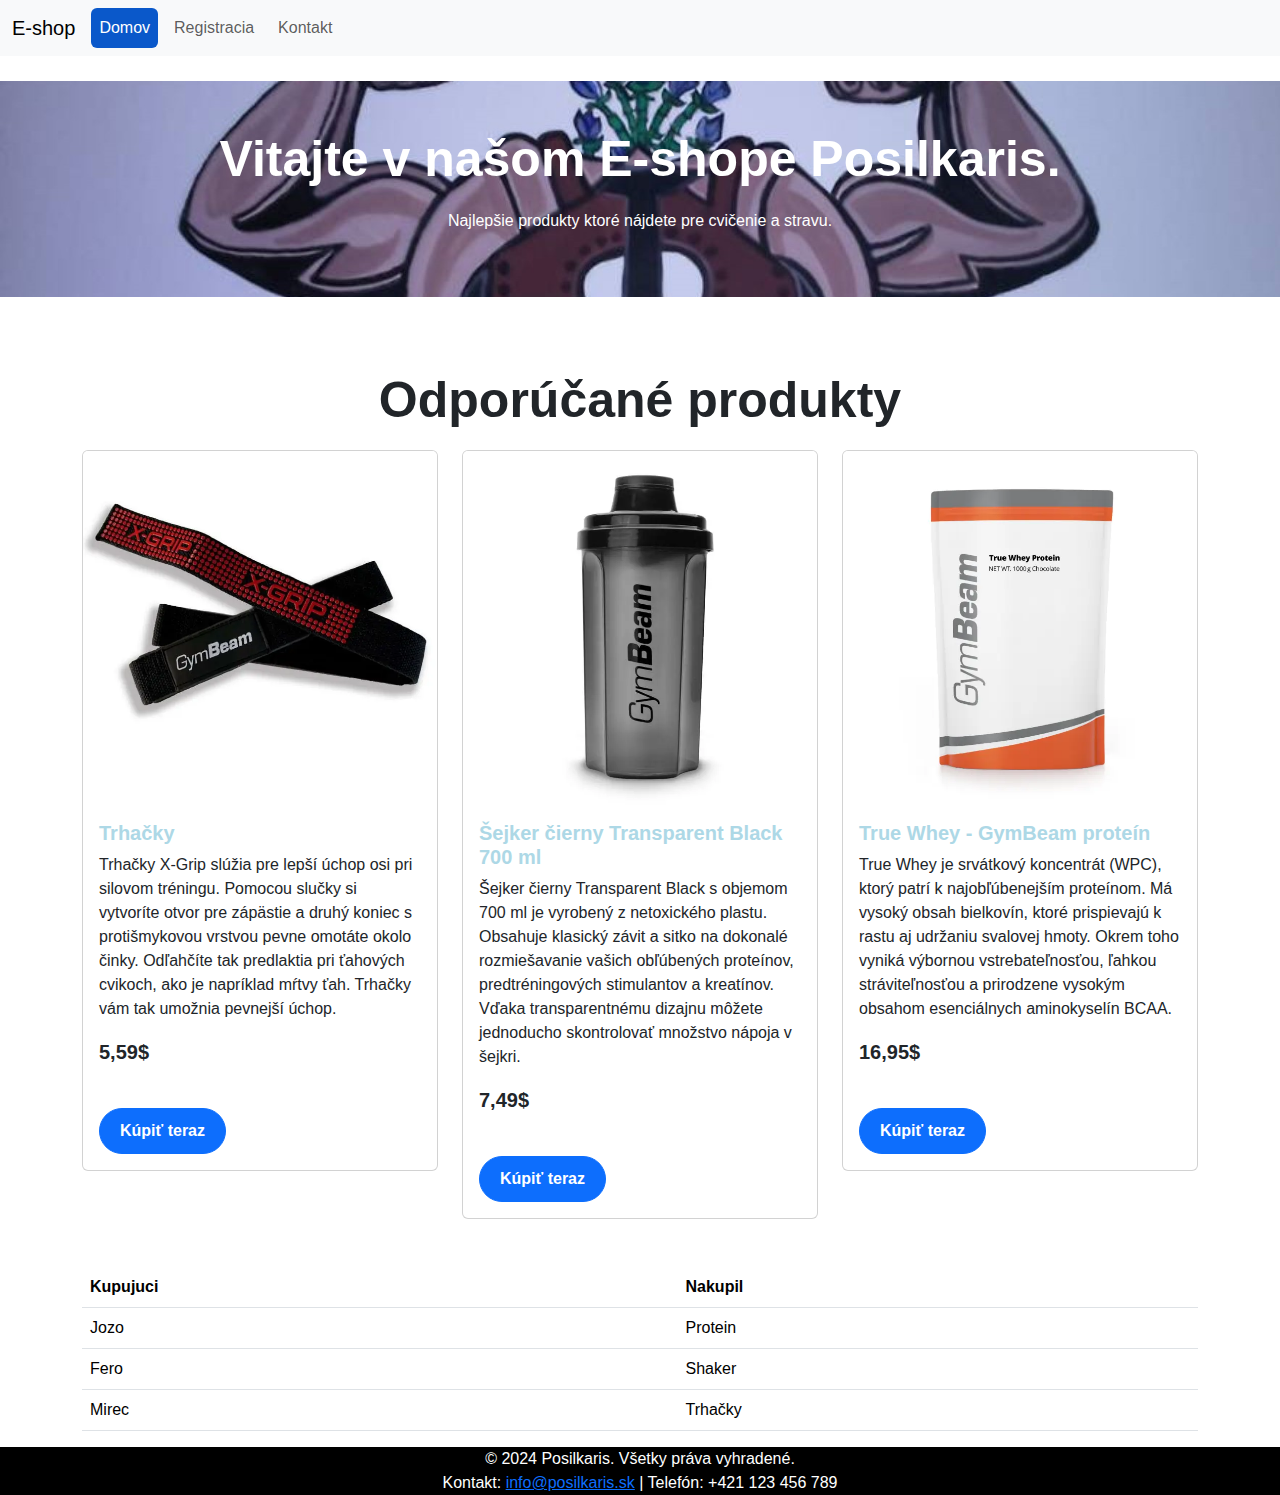
<file: index.html>
<!DOCTYPE html>
<html lang="cs">
<head>
    <meta charset="UTF-8">
    <title>E-shop - Posilkaris</title>
    <link href="https://cdn.jsdelivr.net/npm/bootstrap@5.3.0-alpha1/dist/css/bootstrap.min.css" rel="stylesheet">
    <script src="https://cdn.jsdelivr.net/npm/bootstrap@5.3.0-alpha1/dist/js/bootstrap.bundle.min.js"></script>
    <link rel="stylesheet" href="css/style.css">
</head>
<body>

<nav class="navbar navbar-expand-lg bg-body-tertiary">
    <div class="container-fluid">
        <a class="navbar-brand" href="#">E-shop</a>
        <button class="navbar-toggler" type="button" data-bs-toggle="collapse" data-bs-target="#navbarNav" aria-controls="navbarNav" aria-expanded="false" aria-label="Toggle navigation">
            <span class="navbar-toggler-icon"></span>
        </button>
        <div class="collapse navbar-collapse" id="navbarNav">
            <ul class="navbar-nav">
                <li class="nav-item">
                    <a href="index.html" class="nav-link active btn btn-primary me-2">Domov</a>
                </li>
                <li class="nav-item">
                    <a href="registracia.html" class="nav-link btn btn-primary me-2">Registracia</a>
                </li>
                <li class="nav-item">
                    <a href="kontakt.html" class="nav-link btn btn-primary">Kontakt</a>
                </li>
            </ul>
        </div>
    </div>
</nav>


<!-- Úvod stránky -->
<section class="bg-primary  text-white text-center py-5">
    <div class="container">
        <h1>Vitajte v našom E-shope Posilkaris.</h1>
        <p class="podnadpis">Najlepšie produkty ktoré nájdete pre cvičenie a stravu.</p>
    </div>
</section>

<!-- Odporúčané produkty -->
<section id="produkty" class="py-5">
    <div class="container">
        <h2 class="text-center">Odporúčané produkty</h2>
        <div class="row">
            <!-- Produkt 1 -->
            <div class="col">
                <div class="card">
                    <img src="images/trhacky.jpg" class="card-img-top" alt="trhačky">
                    <div class="card-body">
                        <h3 class="card-title">Trhačky</h3>
                        <p class="card-text">Trhačky X-Grip slúžia pre lepší úchop osi pri silovom tréningu. Pomocou slučky si vytvoríte otvor pre zápästie a druhý koniec s protišmykovou vrstvou pevne omotáte okolo činky. Odľahčíte tak predlaktia pri ťahových cvikoch, ako je napríklad mŕtvy ťah. Trhačky vám tak umožnia pevnejší úchop.</p>
                        <p class="price">5,59$</p>
                        <a class="btn btn-primary">Kúpiť teraz</a>
                    </div>
                </div>
            </div>
            <!-- Produkt 2 -->
            <div class="col">
                <div class="card">
                    <img src="images/shaker.jpg" class="card-img-top" alt="šejker">
                    <div class="card-body">
                        <h3 class="card-title">Šejker čierny Transparent Black 700 ml</h3>
                        <p class="card-text">Šejker čierny Transparent Black s objemom 700 ml je vyrobený z netoxického plastu. Obsahuje klasický závit a sitko na dokonalé rozmiešavanie vašich obľúbených proteínov, predtréningových stimulantov a kreatínov. Vďaka transparentnému dizajnu môžete jednoducho skontrolovať množstvo nápoja v šejkri.</p>
                        <p class="price">7,49$</p>
                        <a class="btn btn-primary">Kúpiť teraz</a>
                    </div>
                </div>
            </div>
            <!-- Produkt 3 -->
            <div class="col">
                <div class="card">
                    <img src="images/protein.jpg" class="card-img-top"  alt="protein">
                    <div class="card-body">
                        <h3 class="card-title">True Whey - GymBeam proteín</h3>
                        <p class="card-text">True Whey je srvátkový koncentrát (WPC), ktorý patrí k najobľúbenejším proteínom. Má vysoký obsah bielkovín, ktoré prispievajú k rastu aj udržaniu svalovej hmoty. Okrem toho vyniká výbornou vstrebateľnosťou, ľahkou stráviteľnosťou a prirodzene vysokým obsahom esenciálnych aminokyselín BCAA.</p>
                        <p class="price">16,95$</p>
                        <a class="btn btn-primary">Kúpiť teraz</a>
                    </div>
                </div>
            </div>
        </div>
    </div>
</section>


    <div class="container" id="table">
        <table class="table">
            <thead>
            <tr>
                <th class="head">Kupujuci</th>
                <th>Nakupil</th>
            </tr>
            </thead>
            <tbody>
            <tr>
                <td>Jozo</td>
                <td>Protein</td>
            </tr>
            <tr>
                <td>Fero</td>
                <td>Shaker</td>
            </tr>
            <tr>
                <td>Mirec</td>
                <td>Trhačky</td>
            </tr>
            </tbody>
        </table>
    </div>


<!-- Spodok stranky -->
<footer class="footer">
    <div class="container text-center">
        <p class="upper">&copy; 2024 Posilkaris. Všetky práva vyhradené.</p>
        <p class="lower">
            Kontakt: <a href="mailto:info@posilkaris.sk">info@posilkaris.sk</a> | Telefón: +421 123 456 789
        </p>
    </div>
</footer>

</body>
</html>
</file>
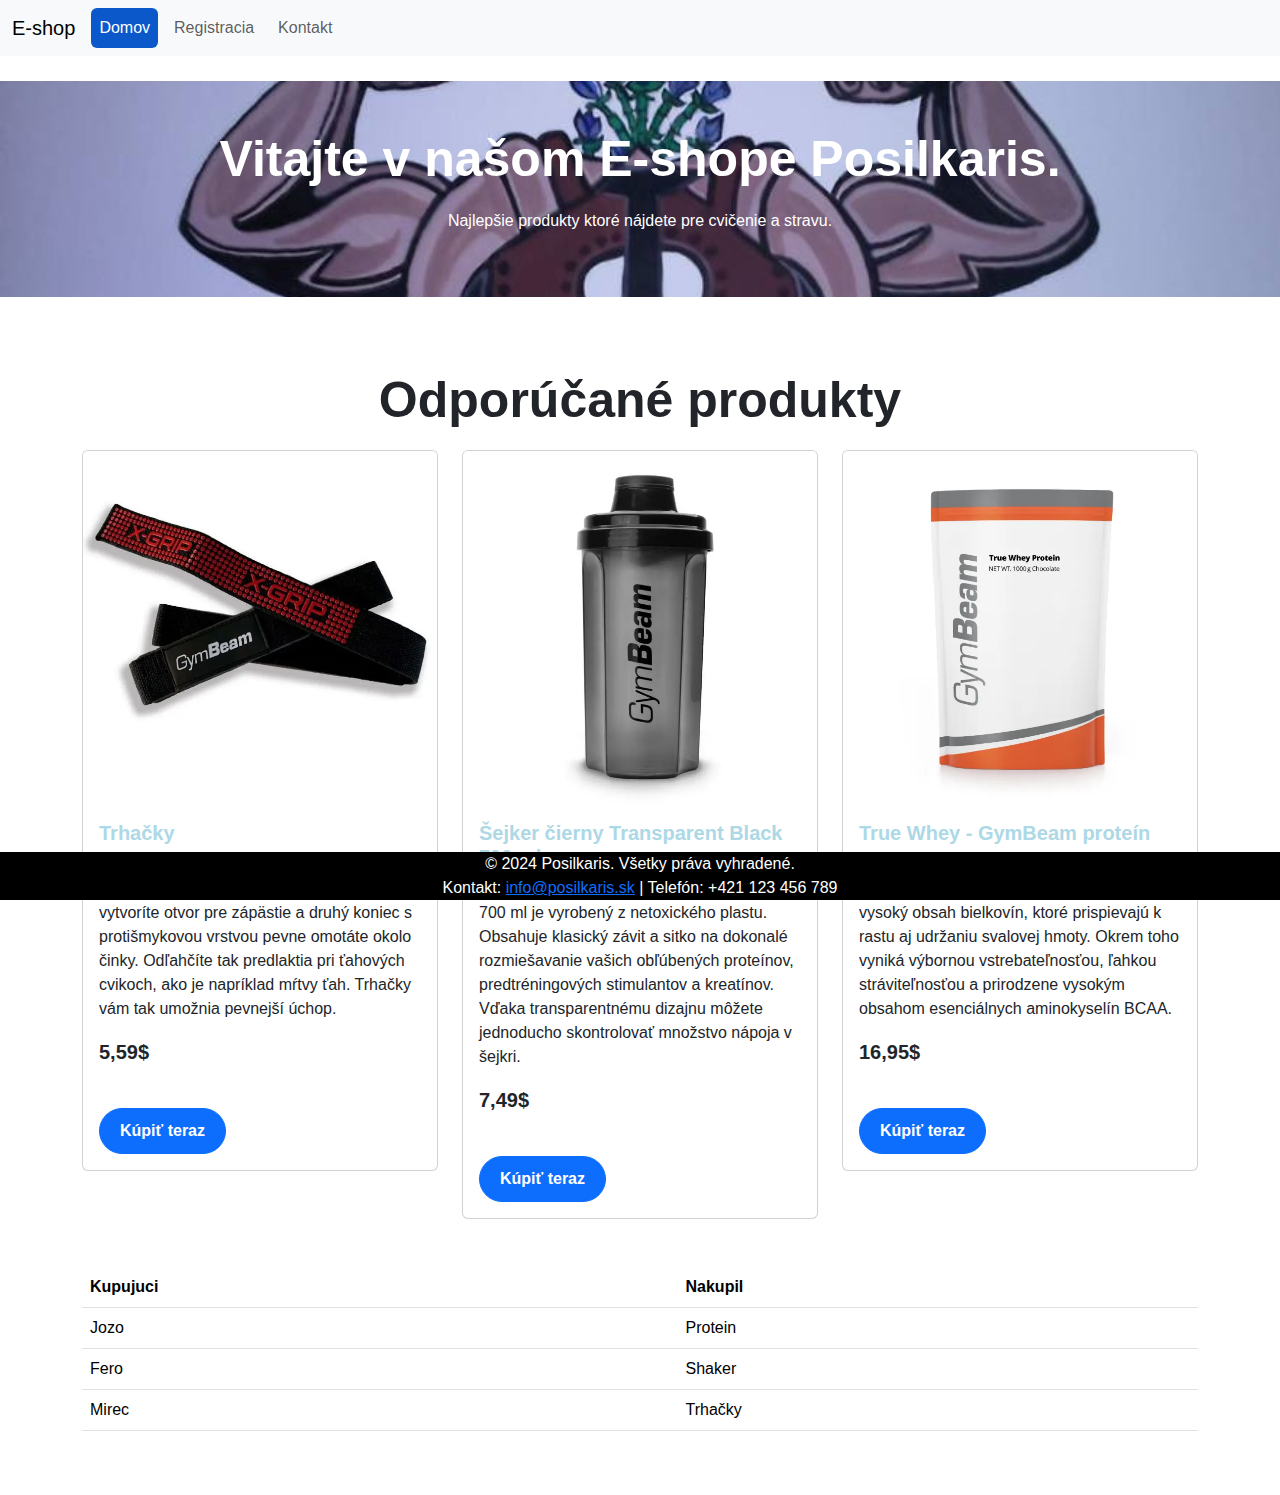
<file: old/index.html>
<!DOCTYPE html>
<html lang="cs">
<head>
    <meta charset="UTF-8">
    <title>E-shop - Posilkaris</title>
    <link href="https://cdn.jsdelivr.net/npm/bootstrap@5.3.0-alpha1/dist/css/bootstrap.min.css" rel="stylesheet">
    <script src="https://cdn.jsdelivr.net/npm/bootstrap@5.3.0-alpha1/dist/js/bootstrap.bundle.min.js"></script>
    <link rel="stylesheet" href="css/style.css">
</head>
<body>

<nav class="navbar navbar-expand-lg bg-body-tertiary">
    <div class="container-fluid">
        <a class="navbar-brand" href="#">E-shop</a>
        <button class="navbar-toggler" type="button" data-bs-toggle="collapse" data-bs-target="#navbarNav" aria-controls="navbarNav" aria-expanded="false" aria-label="Toggle navigation">
            <span class="navbar-toggler-icon"></span>
        </button>
        <div class="collapse navbar-collapse" id="navbarNav">
            <ul class="navbar-nav">
                <li class="nav-item">
                    <a href="index.html" class="nav-link active btn btn-primary me-2">Domov</a>
                </li>
                <li class="nav-item">
                    <a href="registracia.html" class="nav-link btn btn-primary me-2">Registracia</a>
                </li>
                <li class="nav-item">
                    <a href="kontakt.html" class="nav-link btn btn-primary">Kontakt</a>
                </li>
            </ul>
        </div>
    </div>
</nav>


<!-- Úvod stránky -->
<section class="bg-primary  text-white text-center py-5">
    <div class="container">
        <h1>Vitajte v našom E-shope Posilkaris.</h1>
        <p class="podnadpis">Najlepšie produkty ktoré nájdete pre cvičenie a stravu.</p>
    </div>
</section>

<!-- Odporúčané produkty -->
<section id="produkty" class="py-5">
    <div class="container">
        <h2 class="text-center">Odporúčané produkty</h2>
        <div class="row">
            <!-- Produkt 1 -->
            <div class="col">
                <div class="card">
                    <img src="images/trhacky.jpg" class="card-img-top" alt="trhačky">
                    <div class="card-body">
                        <h3 class="card-title">Trhačky</h3>
                        <p class="card-text">Trhačky X-Grip slúžia pre lepší úchop osi pri silovom tréningu. Pomocou slučky si vytvoríte otvor pre zápästie a druhý koniec s protišmykovou vrstvou pevne omotáte okolo činky. Odľahčíte tak predlaktia pri ťahových cvikoch, ako je napríklad mŕtvy ťah. Trhačky vám tak umožnia pevnejší úchop.</p>
                        <p class="price">5,59$</p>
                        <a class="btn btn-primary">Kúpiť teraz</a>
                    </div>
                </div>
            </div>
            <!-- Produkt 2 -->
            <div class="col">
                <div class="card">
                    <img src="images/shaker.jpg" class="card-img-top" alt="šejker">
                    <div class="card-body">
                        <h3 class="card-title">Šejker čierny Transparent Black 700 ml</h3>
                        <p class="card-text">Šejker čierny Transparent Black s objemom 700 ml je vyrobený z netoxického plastu. Obsahuje klasický závit a sitko na dokonalé rozmiešavanie vašich obľúbených proteínov, predtréningových stimulantov a kreatínov. Vďaka transparentnému dizajnu môžete jednoducho skontrolovať množstvo nápoja v šejkri.</p>
                        <p class="price">7,49$</p>
                        <a class="btn btn-primary">Kúpiť teraz</a>
                    </div>
                </div>
            </div>
            <!-- Produkt 3 -->
            <div class="col">
                <div class="card">
                    <img src="images/protein.jpg" class="card-img-top" alt="protein">
                    <div class="card-body">
                        <h3 class="card-title">True Whey - GymBeam proteín</h3>
                        <p class="card-text">True Whey je srvátkový koncentrát (WPC), ktorý patrí k najobľúbenejším proteínom. Má vysoký obsah bielkovín, ktoré prispievajú k rastu aj udržaniu svalovej hmoty. Okrem toho vyniká výbornou vstrebateľnosťou, ľahkou stráviteľnosťou a prirodzene vysokým obsahom esenciálnych aminokyselín BCAA.</p>
                        <p class="price">16,95$</p>
                        <a class="btn btn-primary">Kúpiť teraz</a>
                    </div>
                </div>
            </div>
        </div>
    </div>
</section>


    <div class="container" id="table">
        <table class="table">
            <thead>
            <tr>
                <th class="head">Kupujuci</th>
                <th>Nakupil</th>
            </tr>
            </thead>
            <tbody>
            <tr>
                <td>Jozo</td>
                <td>Protein</td>
            </tr>
            <tr>
                <td>Fero</td>
                <td>Shaker</td>
            </tr>
            <tr>
                <td>Mirec</td>
                <td>Trhačky</td>
            </tr>
            </tbody>
        </table>
    </div>


<!-- Spodok stranky -->
<footer class="footer">
    <div class="container text-center">
        <p class="upper">&copy; 2024 Posilkaris. Všetky práva vyhradené.</p>
        <p class="lower">
            Kontakt: <a href="mailto:info@posilkaris.sk">info@posilkaris.sk</a> | Telefón: +421 123 456 789
        </p>
    </div>
</footer>

</body>
</html>
</file>
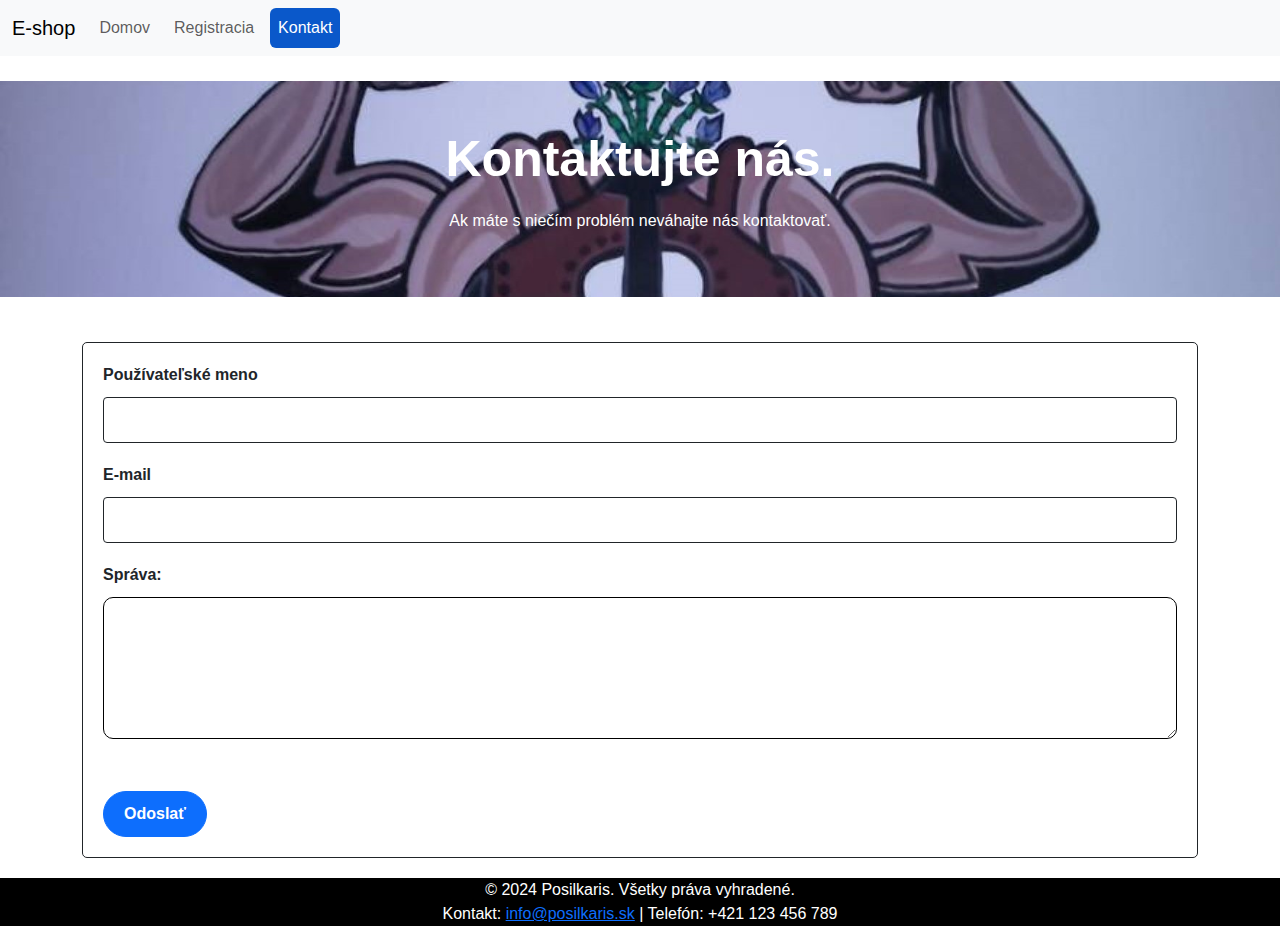
<file: kontakt.html>
<!DOCTYPE html>
<html lang="cs">
<head>
  <meta charset="UTF-8">
  <title>Kontaktujte nás</title>
  <link href="https://cdn.jsdelivr.net/npm/bootstrap@5.3.0-alpha1/dist/css/bootstrap.min.css" rel="stylesheet">
  <script src="https://cdn.jsdelivr.net/npm/bootstrap@5.3.0-alpha1/dist/js/bootstrap.bundle.min.js"></script>
  <link rel="stylesheet" href="css/style.css">
</head>
<body>

<nav class="navbar navbar-expand-lg bg-body-tertiary">
  <div class="container-fluid">
    <a class="navbar-brand" href="#">E-shop</a>
    <button class="navbar-toggler" type="button" data-bs-toggle="collapse" data-bs-target="#navbarNav" aria-controls="navbarNav" aria-expanded="false" aria-label="Toggle navigation">
      <span class="navbar-toggler-icon"></span>
    </button>
    <div class="collapse navbar-collapse" id="navbarNav">
      <ul class="navbar-nav">
        <li class="nav-item">
          <a href="index.html" class="nav-link btn btn-primary me-2">Domov</a>
        </li>
        <li class="nav-item">
          <a href="registracia.html" class="nav-link btn btn-primary me-2">Registracia</a>
        </li>
        <li class="nav-item">
          <a href="kontakt.html" class="nav-link active btn btn-primary me-2">Kontakt</a>
        </li>
      </ul>
    </div>
  </div>
</nav>

<!-- Úvod stránky -->
<section class="bg-primary text-white text-center py-5">
  <div class="container">
    <h1>Kontaktujte nás.</h1>
    <p class="podnadpis">Ak máte s niečím problém neváhajte nás kontaktovať.</p>
  </div>
</section>

<!-- Kontaktovanie pomocou forms -->
<div class="container justify-content-center align-items-center">
  <div class="row">
    <div class="col">
      <form class="custom-contact-form">
        <!-- 1.label/header -->
        <div class="form-group">
          <label for="username">Používateľské meno</label>
          <input type="text" id="username" class="form-control" required>
        </div>
        <!-- 2.label/header -->
        <div class="form-group">
          <label for="email">E-mail</label>
          <input type="email" id="email" class="form-control" required>
        </div>
        <!-- 3.label/header -->
        <div class="form-group">
          <label for="message">Správa:</label>
          <textarea id="message" rows="5" required></textarea>
        </div>
        <!-- Button na odoslanie -->
        <button type="submit" class="btn btn-primary">Odoslať</button>
      </form>
    </div>
  </div>
</div>

<!-- Spodok stranky -->
<footer class="footer">
  <div class="container text-center">
    <p class="upper">&copy; 2024 Posilkaris. Všetky práva vyhradené.</p>
    <p class="lower">
      Kontakt: <a href="mailto:info@posilkaris.sk">info@posilkaris.sk</a> | Telefón: +421 123 456 789
    </p>
  </div>
</footer>

</body>
</html>
</file>
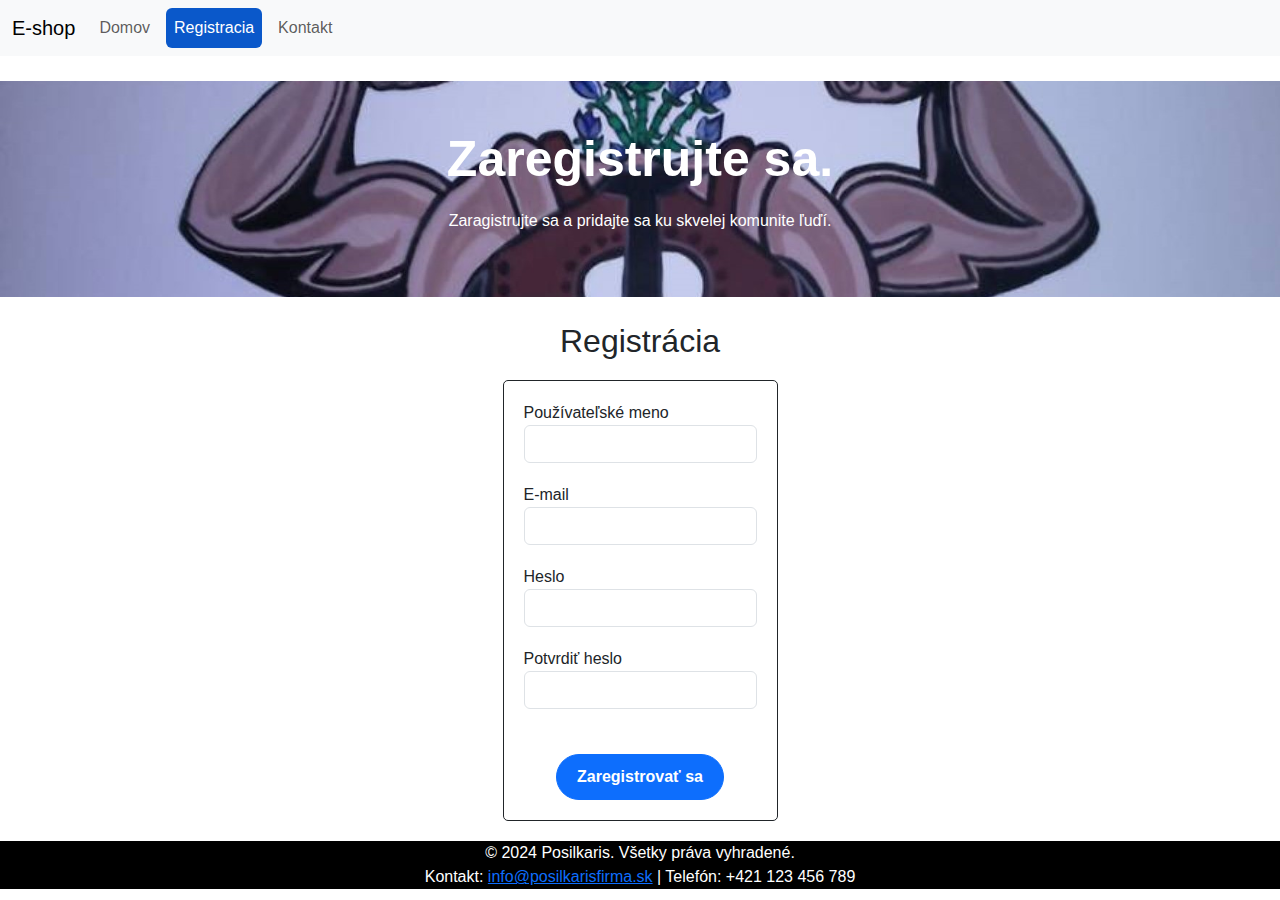
<file: registracia.html>
<!DOCTYPE html>
<html lang="cs">
<head>
  <meta charset="UTF-8">
  <title>Registracia</title>
  <link href="https://cdn.jsdelivr.net/npm/bootstrap@5.3.0-alpha1/dist/css/bootstrap.min.css" rel="stylesheet">
  <script src="https://cdn.jsdelivr.net/npm/bootstrap@5.3.0-alpha1/dist/js/bootstrap.bundle.min.js"></script>
  <link rel="stylesheet" href="css/style.css">
</head>
<body>

<nav class="navbar navbar-expand-lg bg-body-tertiary">
  <div class="container-fluid">
    <a class="navbar-brand" href="#">E-shop</a>
    <button class="navbar-toggler" type="button" data-bs-toggle="collapse" data-bs-target="#navbarNav" aria-controls="navbarNav" aria-expanded="false" aria-label="Toggle navigation">
      <span class="navbar-toggler-icon"></span>
    </button>
    <div class="collapse navbar-collapse" id="navbarNav">
      <ul class="navbar-nav">
        <li class="nav-item">
          <a href="index.html" class="nav-link btn btn-primary me-2">Domov</a>
        </li>
        <li class="nav-item">
          <a href="registracia.html" class="nav-link active btn btn-primary me-2">Registracia</a>
        </li>
        <li class="nav-item">
          <a href="kontakt.html" class="nav-link btn btn-primary me-2">Kontakt</a>
        </li>
      </ul>
    </div>
  </div>
</nav>

<!-- Úvod stránky -->
<section class="bg-primary text-white text-center py-5">
  <div class="container">
    <h1>Zaregistrujte sa.</h1>
    <p class="podnadpis">Zaragistrujte sa a pridajte sa ku skvelej komunite ľuďí.</p>
  </div>
</section>

<!-- Registracia pomocou forms -->
<div class="container d-flex justify-content-center align-items-center">
  <div class="row">
    <div class="col">
      <!-- Vrch text uvod -->
      <h2 class="text-center">Registrácia</h2>
      <form class="custom-registration-form">
        <!-- 1.label/header -->
        <div class="form-group">
          <label for="username">Používateľské meno</label>
          <input type="text" id="username" class="form-control" required>
        </div>
        <!-- 2.label/header -->
        <div class="form-group">
          <label for="email">E-mail</label>
          <input type="email" id="email" class="form-control" required>
        </div>
        <!-- 3.label/header -->
        <div class="form-group">
          <label for="password">Heslo</label>
          <input type="password" id="password" class="form-control" required>
        </div>
        <!-- 4.label/header -->
        <div class="form-group">
          <label for="confirm-password">Potvrdiť heslo</label>
          <input type="password" id="confirm-password" class="form-control" required>
        </div>
        <!-- Button na registraciu -->
        <div class="d-flex justify-content-center">
          <button type="submit" class="btn btn-primary">Zaregistrovať sa</button>
        </div>
      </form>
    </div>
  </div>
</div>

<!-- Spodok stranky -->
<footer class="footer">
  <div class="container text-center">
    <p class="upper">&copy; 2024 Posilkaris. Všetky práva vyhradené.</p>
    <p class="lower">
      Kontakt: <a href="mailto:info@posilkaris.sk">info@posilkarisfirma.sk</a> | Telefón: +421 123 456 789
    </p>
  </div>
</footer>

</body>
</html>
</file>
<file: css/style.css>
body {
    font-family: Arial, sans-serif;
    margin: 0;
    padding: 0;
    background-color: white;
}

.active {
    color: white !important;
}
.container .btn {
    margin-top: 25px;
    padding: 10px 20px;
    border-radius: 50px;
    font-weight: bold;
}

.container .btn:hover {
    background-color: black;
}

section.bg-primary {
    background-image: url('../images/barbarclub2.jpg');
    background-size: cover;
    background-position: center;
    margin-bottom: 25px;
    margin-top: 25px;
}

section.bg-primary h1 {
    font-size: 50px;
    font-weight: bold;
    margin-bottom: 20px;
}

#produkty h2 {
    font-size: 50px;
    font-weight: bold;
    margin-bottom: 20px;
}

#produkty .card:hover {
    transform: scale(1.05);
}

#produkty .card-title {
    font-size: 20px;
    font-weight: bold;
    color: lightblue;
}

#produkty .price {
    font-size: 20px;
    font-weight: bold;

}

#table thead:hover, tr:hover {
    background-color: lightblue;
    transform: scale(1.05);
}

#table tr {
    padding: 10px;
}
.form-group {
    margin-bottom: 20px;
}

.custom-contact-form {
    background-color: white;
    padding: 20px;
    border: 1px solid;
    border-radius: 5px;
    margin: 20px auto;
}

.custom-contact-form label {
    font-weight: bold;
    margin-bottom: 10px;
}

.custom-contact-form input {
    padding: 10px;
    border: 1px solid;
    border-radius: 4px;
    width: 100%;
}

.custom-contact-form textarea {
    width: 100%;
    padding: 10px;
    border: 1px solid;
    border-radius: 10px;
}

.custom-registration-form {
    background-color: white;
    padding: 20px;
    border: 1px solid;
    border-radius: 5px;
    margin: 20px auto;
}

.footer {
    background-color: black;
    color: white;
    margin-bottom: 0;
}
.upper {
    margin-top: 0;
    margin-bottom: 0;
}
.lower {
    margin-bottom: 0;
}
</file>
<file: old/css/style.css>
body {
    font-family: Arial, sans-serif;
    margin: 0;
    padding: 0;
    background-color: white;
}

.active {
    color: white !important;
}
.container .btn {
    margin-top: 25px;
    padding: 10px 20px;
    border-radius: 50px;
    font-weight: bold;
}

.navbar-text {
    align-content: center;
}

.container .btn:hover {
    background-color: black;
}

section.bg-primary {
    background-image: url('../images/barbarclub2.jpg');
    background-size: cover;
    background-position: center;
    margin-bottom: 25px;
    margin-top: 25px;
}

section.bg-primary h1 {
    font-size: 50px;
    font-weight: bold;
    margin-bottom: 20px;
}

#produkty h2 {
    font-size: 50px;
    font-weight: bold;
    margin-bottom: 20px;
}

#produkty .card:hover {
    transform: scale(1.05);
}

#produkty .card-title {
    font-size: 20px;
    font-weight: bold;
    color: lightblue;
}

#produkty .price {
    font-size: 20px;
    font-weight: bold;

}

.form-group {
    margin-bottom: 20px;
}

.custom-contact-form {
    background-color: white;
    padding: 20px;
    border: 1px solid;
    border-radius: 5px;
    margin: 20px auto;
}

.custom-contact-form label {
    font-weight: bold;
    margin-bottom: 10px;
}

.custom-contact-form input {
    padding: 10px;
    border: 1px solid;
    border-radius: 4px;
    width: 100%;
}

.custom-contact-form textarea {
    width: 100%;
    padding: 10px;
    border: 1px solid;
    border-radius: 10px;
}

.custom-registration-form {
    background-color: white;
    padding: 20px;
    border: 1px solid;
    border-radius: 5px;
    margin: 20px auto;
}

.footer {
    background-color: black;
    color: white;
    position: sticky;
    bottom: 0;
    width: 100%;
}
.upper {
    margin-top: 0;
    margin-bottom: 0;
}
.lower {
    margin-bottom: 0;
}

.container-fluid {
    position: relative;
    .nadpis {
        text-decoration: none;
        color: black;
        position: absolute;
        margin: 0;
        left: 50%;
        top: 1.25rem;
        transform: translateX(-50%) translateY(-50%);
    }
}


@media (max-width: 992px) {
    .nav-item {
        padding-top: 1rem;
        text-align: center;
    }
}

#adminNav {
    width: 50%;
    margin: auto;
}

#adminLink {
    margin: 2px;
}
</file>
